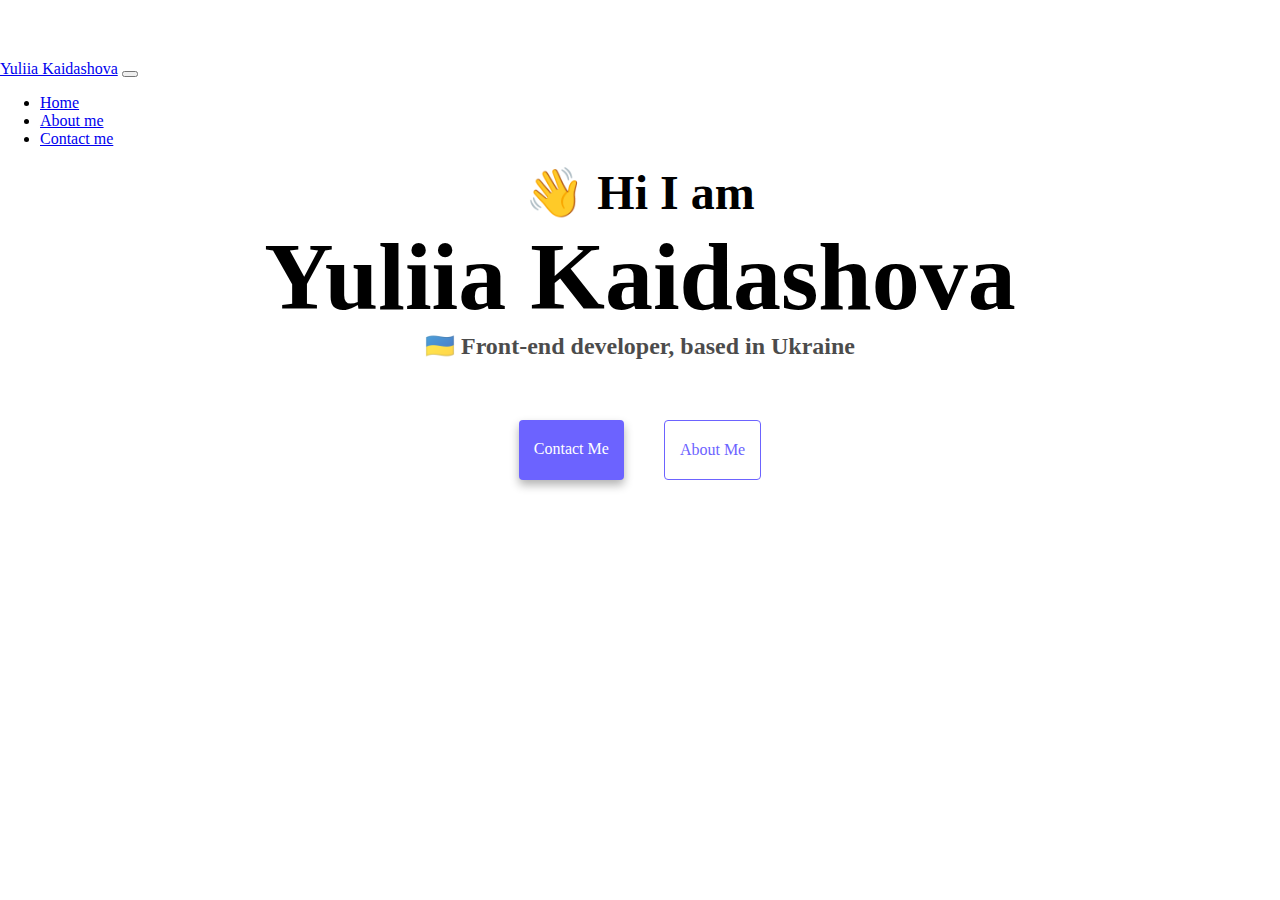
<file: index.html>
<!DOCTYPE html>
<html lang="en">
  <head>
    <meta charset="UTF-8" />
    <meta http-equiv="X-UA-Compatible" content="IE=edge" />
    <meta name="viewport" content="width=device-width, initial-scale=1.0" />
    <meta name="description" content="This is page about Yuliia Kaidashova, future frontend-developer">
    <link
      href="https://cdn.jsdelivr.net/npm/bootstrap@5.3.0/dist/css/bootstrap.min.css"
      rel="stylesheet"
      integrity="sha384-9ndCyUaIbzAi2FUVXJi0CjmCapSmO7SnpJef0486qhLnuZ2cdeRhO02iuK6FUUVM"
      crossorigin="anonymous"
    />
    <title>Yuliia Kaidashova</title>
    <link rel="stylesheet" href="src/style.css" />
  </head>
  <body>
    <nav class="navbar navbar-expand-lg bg-body-tertiary">
      <div class="container-fluid">
        <a class="navbar-brand" href="#">Yuliia Kaidashova</a>
        <button
          class="navbar-toggler"
          type="button"
          data-bs-toggle="collapse"
          data-bs-target="#navbarNav"
          aria-controls="navbarNav"
          aria-expanded="false"
          aria-label="Toggle navigation"
        >
          <span class="navbar-toggler-icon"></span>
        </button>
        <div class="collapse navbar-collapse" id="navbarNav">
          <ul class="navbar-nav">
            <li class="nav-item">
              <a class="nav-link active" aria-current="page" href="#">Home</a>
            </li>
            <li class="nav-item">
              <a class="nav-link" href="about.html">About me</a>
            </li>
            <li class="nav-item">
              <a class="nav-link" href="about.html#contact">Contact me</a>
            </li>
          </ul>
        </div>
      </div>
    </nav>
    <h2>👋 Hi I am</h2>
    <h1>Yuliia Kaidashova</h1>
    <h3>🇺🇦 Front-end developer, based in Ukraine</h3>
    <div class="navigation-links">
      <a href="about.html#contact" class="contact-link">Contact me</a>
      <a href="about.html" class="about-link">About me</a>
    </div>
    <script
      src="https://cdn.jsdelivr.net/npm/bootstrap@5.3.0/dist/js/bootstrap.bundle.min.js"
      integrity="sha384-geWF76RCwLtnZ8qwWowPQNguL3RmwHVBC9FhGdlKrxdiJJigb/j/68SIy3Te4Bkz"
      crossorigin="anonymous"
    ></script>
  </body>
</html>
</file>
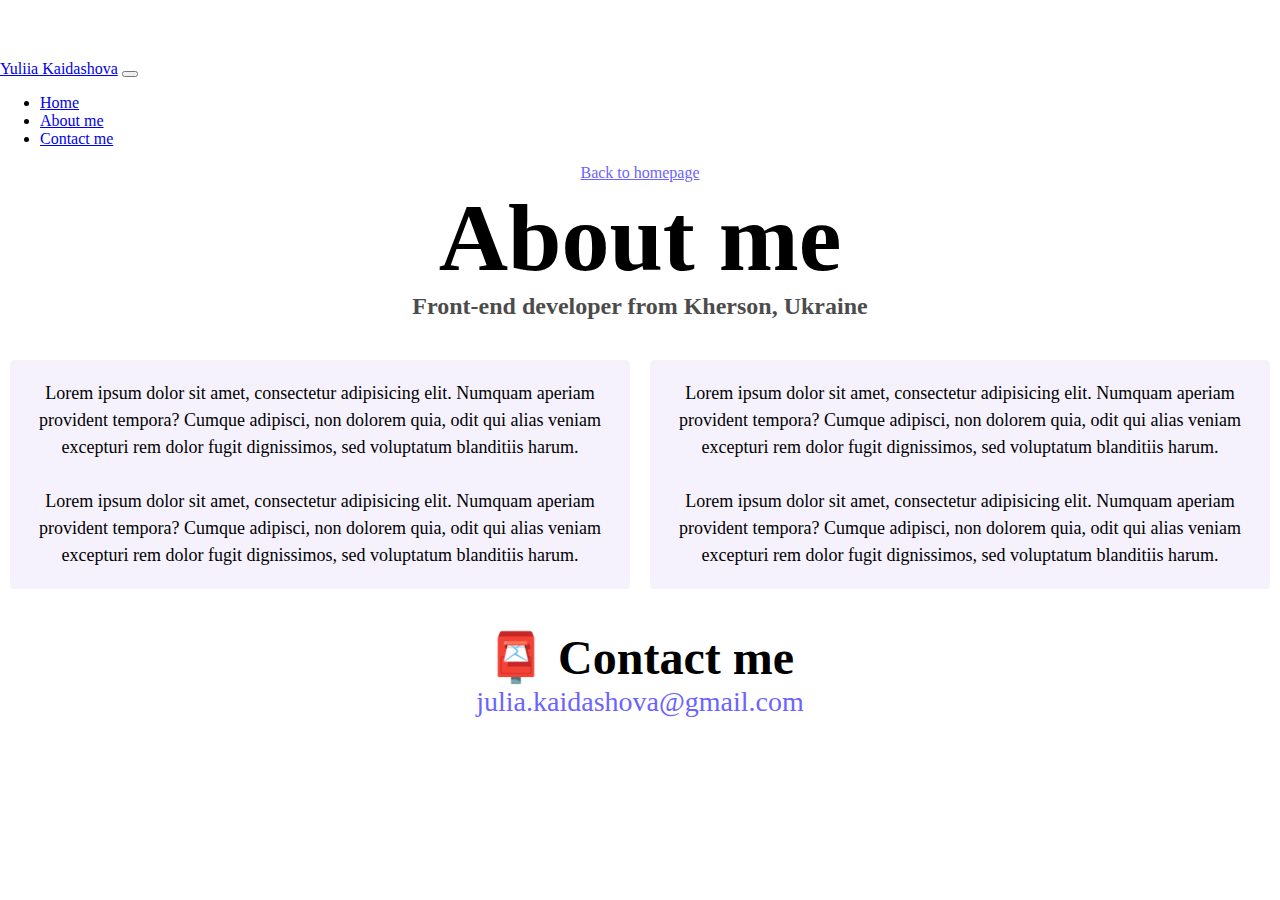
<file: about.html>
<!DOCTYPE html>
<html lang="en">
  <head>
    <meta charset="UTF-8" />
    <meta http-equiv="X-UA-Compatible" content="IE=edge" />
    <meta name="viewport" content="width=device-width, initial-scale=1.0" />
    <link rel="stylesheet" href="src/style.css" />
    <title>About [Your name]</title>
    <link
      href="https://cdn.jsdelivr.net/npm/bootstrap@5.3.0/dist/css/bootstrap.min.css"
      rel="stylesheet"
      integrity="sha384-9ndCyUaIbzAi2FUVXJi0CjmCapSmO7SnpJef0486qhLnuZ2cdeRhO02iuK6FUUVM"
      crossorigin="anonymous"
    />
  </head>
  <body>
    <nav class="navbar navbar-expand-lg bg-body-tertiary">
      <div class="container-fluid">
        <a class="navbar-brand" href="#">Yuliia Kaidashova</a>
        <button
          class="navbar-toggler"
          type="button"
          data-bs-toggle="collapse"
          data-bs-target="#navbarNav"
          aria-controls="navbarNav"
          aria-expanded="false"
          aria-label="Toggle navigation"
        >
          <span class="navbar-toggler-icon"></span>
        </button>
        <div class="collapse navbar-collapse" id="navbarNav">
          <ul class="navbar-nav">
            <li class="nav-item">
              <a class="nav-link" aria-current="page" href="index.html">Home</a>
            </li>
            <li class="nav-item">
              <a class="nav-link active" href="#">About me</a>
            </li>
            <li class="nav-item">
              <a class="nav-link" href="about.html#email">Contact me</a>
            </li>
          </ul>
        </div>
      </div>
    </nav>
    <a href="index.html" class="homepage-link">Back to homepage</a>
    <h1>About me</h1>
    <h3>Front-end developer from Kherson, Ukraine</h3>
    <div class="about-paragraphs">
      <p>
        Lorem ipsum dolor sit amet, consectetur adipisicing elit. Numquam
        aperiam provident tempora? Cumque adipisci, non dolorem quia, odit qui
        alias veniam excepturi rem dolor fugit dignissimos, sed voluptatum
        blanditiis harum.
        <br />
        <br />
        Lorem ipsum dolor sit amet, consectetur adipisicing elit. Numquam
        aperiam provident tempora? Cumque adipisci, non dolorem quia, odit qui
        alias veniam excepturi rem dolor fugit dignissimos, sed voluptatum
        blanditiis harum.
      </p>
      <p>
        Lorem ipsum dolor sit amet, consectetur adipisicing elit. Numquam
        aperiam provident tempora? Cumque adipisci, non dolorem quia, odit qui
        alias veniam excepturi rem dolor fugit dignissimos, sed voluptatum
        blanditiis harum.
        <br />
        <br />
        Lorem ipsum dolor sit amet, consectetur adipisicing elit. Numquam
        aperiam provident tempora? Cumque adipisci, non dolorem quia, odit qui
        alias veniam excepturi rem dolor fugit dignissimos, sed voluptatum
        blanditiis harum.
      </p>
    </div>
    <div id="contact">
      <h2>📮 Contact me</h2>
      <a
        href="mailto:julia.kaidashova5@gmail.com"
        class="email-link"
        id="email"
      >
        julia.kaidashova@gmail.com
      </a>
    </div>
    <script
      src="https://cdn.jsdelivr.net/npm/bootstrap@5.3.0/dist/js/bootstrap.bundle.min.js"
      integrity="sha384-geWF76RCwLtnZ8qwWowPQNguL3RmwHVBC9FhGdlKrxdiJJigb/j/68SIy3Te4Bkz"
      crossorigin="anonymous"
    ></script>
  </body>
</html>
</file>
<file: src/style.css>
:root {
  --primary-color: #6c63ff;
  --secondary-color: #f5f2fe;
  --box-shadow: 0 5px 10px rgba(0, 0, 0, 0.3);
}

body {
  margin: 60px auto;
}

h1,
h2,
h3 {
  text-align: center;
  margin: 0;
}

h1 {
  font-size: 96px;
}

h2 {
  font-size: 48px;
}

h3 {
  font-size: 24px;
  opacity: 0.7;
}

p {
  background: var(--secondary-color);
  padding: 20px;
  border-radius: 4px;
  font-size: 18px;
  line-height: 1.5;
  text-align: center;
}

.navigation-links {
  display: flex;
  margin-top: 40px;
  justify-content: center;
}

.navigation-links a {
  margin: 20px;
  border-radius: 4px;
  padding: 20px 15px;
  text-decoration: none;
  text-transform: capitalize;
}

.contact-link {
  background: var(--primary-color);
  box-shadow: var(--box-shadow);
  color: white;
}

.about-link {
  color: var(--primary-color);
  border: 1px solid var(--primary-color);
}

.homepage-link {
  color: var(--primary-color);
  text-align: center;
  display: block;
}

.about-paragraphs {
  display: flex;
  margin: 30px 0;
}

.about-paragraphs p {
  margin: 10px;
}

.email-link {
  display: flex;
  justify-content: center;
  color: var(--primary-color);
  font-size: 28px;
  text-decoration: none;
}

.email-link:hover {
  text-decoration: underline;
}
@media (max-width: 576px) {
  h1 {
    font-size: 66px;
  }

  h2 {
    font-size: 30px;
  }

  h3 {
    font-size: 20px;
    opacity: 0.7;
  }
  body {
    margin-top: 0px;
  }
}
</file>
